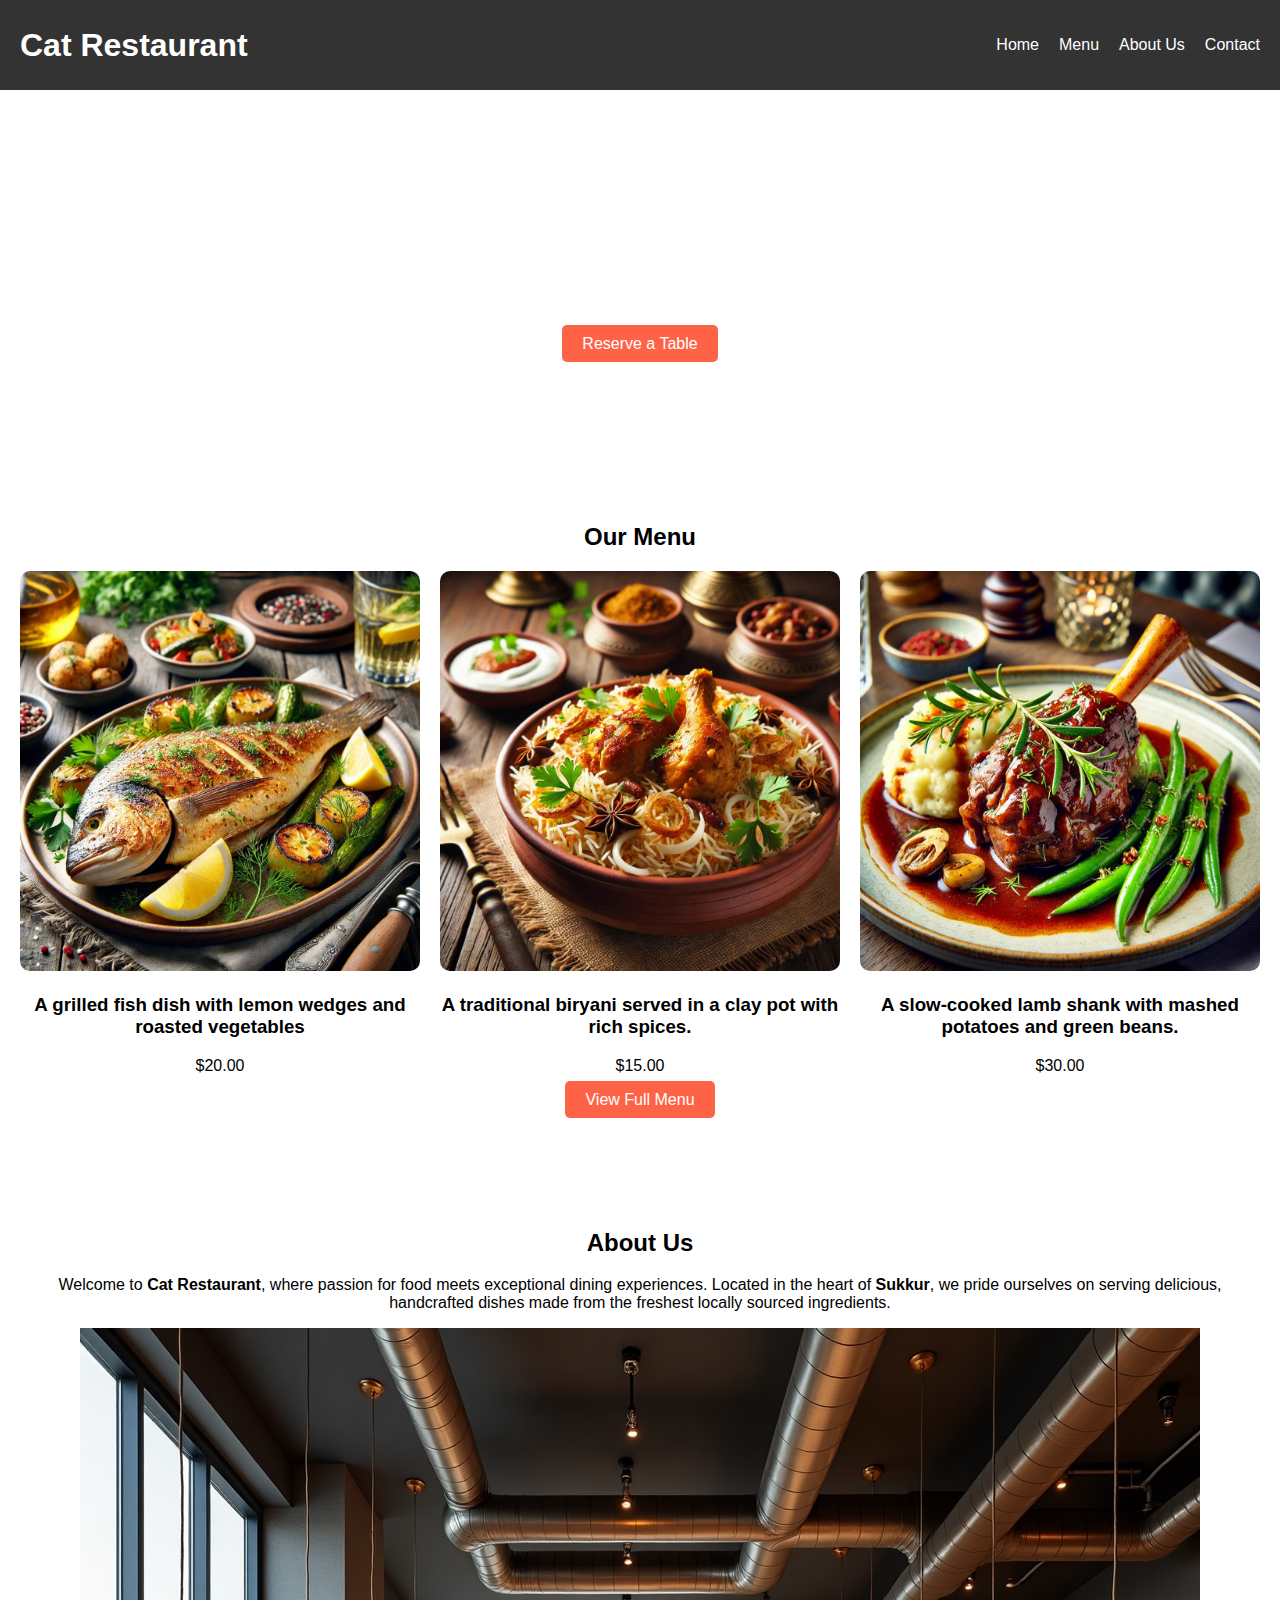
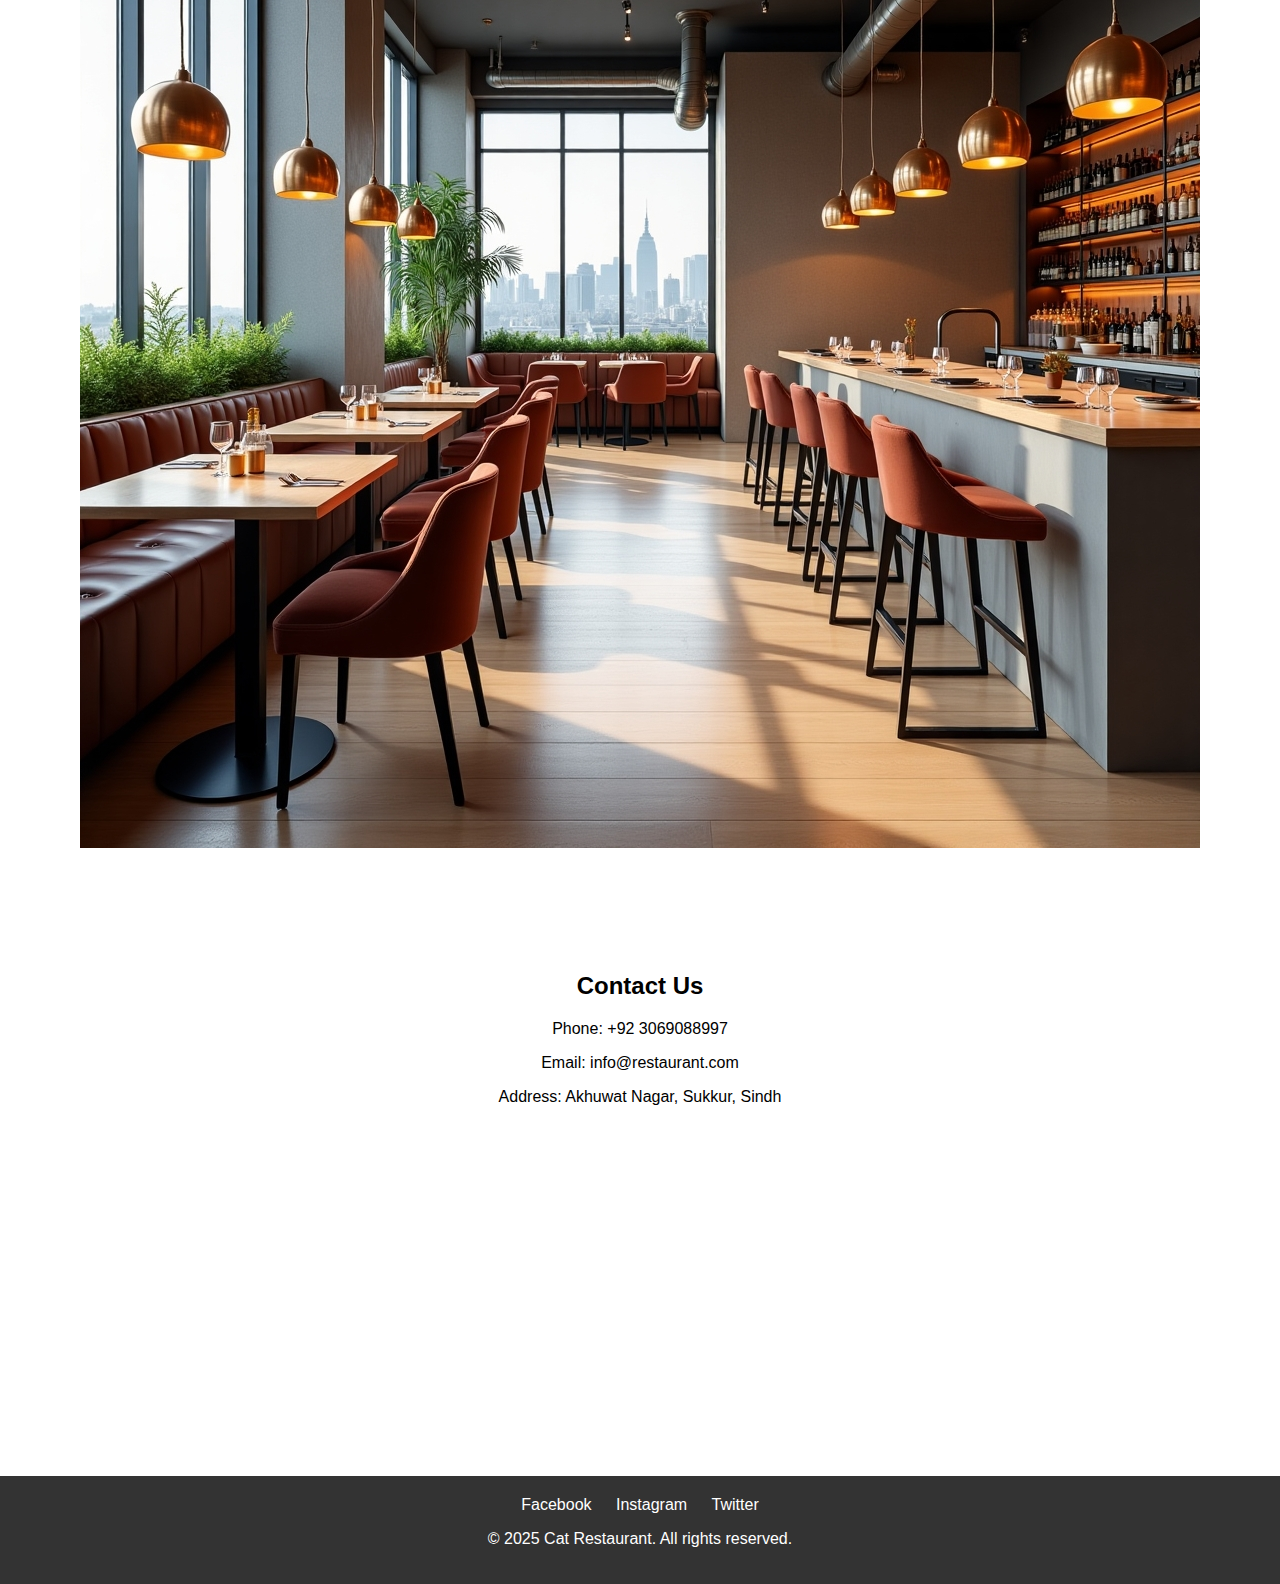
<file: index.html>
<!DOCTYPE html>
<html lang="en">
<head>
  <meta charset="UTF-8">
  <meta name="viewport" content="width=device-width, initial-scale=1.0">
  <title>Restaurant Website</title>
  <link rel="stylesheet" href="styles.css">
  <link rel="icon" type="image/png" href="images/favicon-32x32.png">

</head>
<body>
  <!-- Header Section -->
  <header>
    <div class="logo">
      <h1>Cat Restaurant</h1>
    </div>
    <nav>
      <ul>
        <li><a href="#home">Home</a></li>
        <li><a href="#menu">Menu</a></li>
        <li><a href="#about">About Us</a></li>
        <li><a href="#contact">Contact</a></li>
      </ul>
    </nav>
  </header>

  <section id="home" class="hero">
    <div class="hero-content">
      <h2>Welcome to Our Restaurant</h2>
      <p>Delicious food, great ambiance, and exceptional service.</p>
      <a href="reservation.html" id="reserveButton" class="cta-button">Reserve a Table</a>
    </div>
  </section>

  <!-- Menu Section -->
  <section id="menu" class="menu">
    <h2>Our Menu</h2>
    <div class="menu-items">
      <div class="menu-item">
        <img src="images/dish1.jpg" alt="Dish 1">
        <h3>A grilled fish dish with lemon wedges and roasted vegetables</h3>
        <p>$20.00</p>
      </div>
      <div class="menu-item">
        <img src="images/dish2.jpg" alt="Dish 2">
        <h3>A traditional biryani served in a clay pot with rich spices.</h3>
        <p>$15.00</p>
      </div>
      <div class="menu-item">
        <img src="images/dish3.jpg" alt="Dish 3">
        <h3>A slow-cooked lamb shank with mashed potatoes and green beans.</h3>
        <p>$30.00</p>
      </div>
    </div>
    <a href="#" class="cta-button">View Full Menu</a>
  </section>

  <!-- About Us Section -->
  <section id="about" class="about">
    <h2>About Us</h2>
    <p>Welcome to <strong>Cat Restaurant</strong>, where passion for food meets exceptional dining experiences. Located in the heart of <strong>Sukkur</strong>, we pride ourselves on serving delicious, handcrafted dishes made from the freshest locally sourced ingredients.</p>
    <img src="images/interior.jpeg" alt="Restaurant Interior">
  </section>
  
  <!-- Contact Section -->
  <section id="contact" class="contact">
    <h2>Contact Us</h2>
    <p>Phone: +92 3069088997</p>
    <p>Email: info@restaurant.com</p>
    <p>Address: Akhuwat Nagar, Sukkur, Sindh</p>
    <div class="map">
      <iframe src="https://www.google.com/maps/embed?..." width="100%" height="300" style="border:0;" allowfullscreen="" loading="lazy"></iframe>
    </div>
  </section>

  <!-- Footer Section -->
  <footer>
    <div class="social-media">
      <a href="#">Facebook</a>
      <a href="#">Instagram</a>
      <a href="#">Twitter</a>
    </div>
    <p>&copy; 2025 Cat Restaurant. All rights reserved.</p>
  </footer>

  <!-- JavaScript File -->
  <script src="script.js"></script>
</body>
</html>
</file>
<file: styles.css>
/* General Styles */
body {
    font-family: Arial, sans-serif;
    margin: 0;
    padding: 0;
    box-sizing: border-box;
  }
  
  header {
    display: flex;
    justify-content: space-between;
    align-items: center;
    padding: 20px;
    background-color: #333;
    color: #fff;
  }
  
  header .logo h1{
    margin: 0;
  }
  
  nav ul {
    list-style: none;
    display: flex;
    gap: 20px;
  }
  
  nav ul li a {
    color: #fff;
    text-decoration: none;
  }
  
  .hero {
    background-image: url('https://via.placeholder.com/1200x400');
    background-size: cover;
    background-position: center;
    color: #fff;
    text-align: center;
    padding: 100px 20px;
  }
  
  .hero-content h2 {
    font-size: 2.5rem;
  }
  
  .cta-button {
    background-color: #ff6347;
    color: #fff;
    padding: 10px 20px;
    text-decoration: none;
    border-radius: 5px;
  }
  
  .menu, .about, .contact {
    padding: 50px 20px;
    text-align: center;
  }
  
  .menu-items {
    display: flex;
    justify-content: space-around;
    flex-wrap: wrap;
    gap: 20px;
  }
  
  .menu-item {
    flex: 1 1 200px;
  }
  
  .menu-item img {
    width: 100%;
    height: auto;
    border-radius: 10px;
  }
  
  footer {
    background-color: #333;
    color: #fff;
    text-align: center;
    padding: 20px;
  }
  
  footer .social-media {
    margin-bottom: 10px;
  }
  
  footer .social-media a {
    color: #fff;
    margin: 0 10px;
    text-decoration: none;
  }
  
  /* Responsive Design */
  @media (max-width: 768px) {
    header {
      flex-direction: column;
      text-align: center;
    }
  
    nav ul {
      flex-direction: column;
      gap: 10px;
    }
  
    .menu-items {
      flex-direction: column;
    }
  
    .hero-content h2 {
      font-size: 2rem;
    }
  }
</file>
